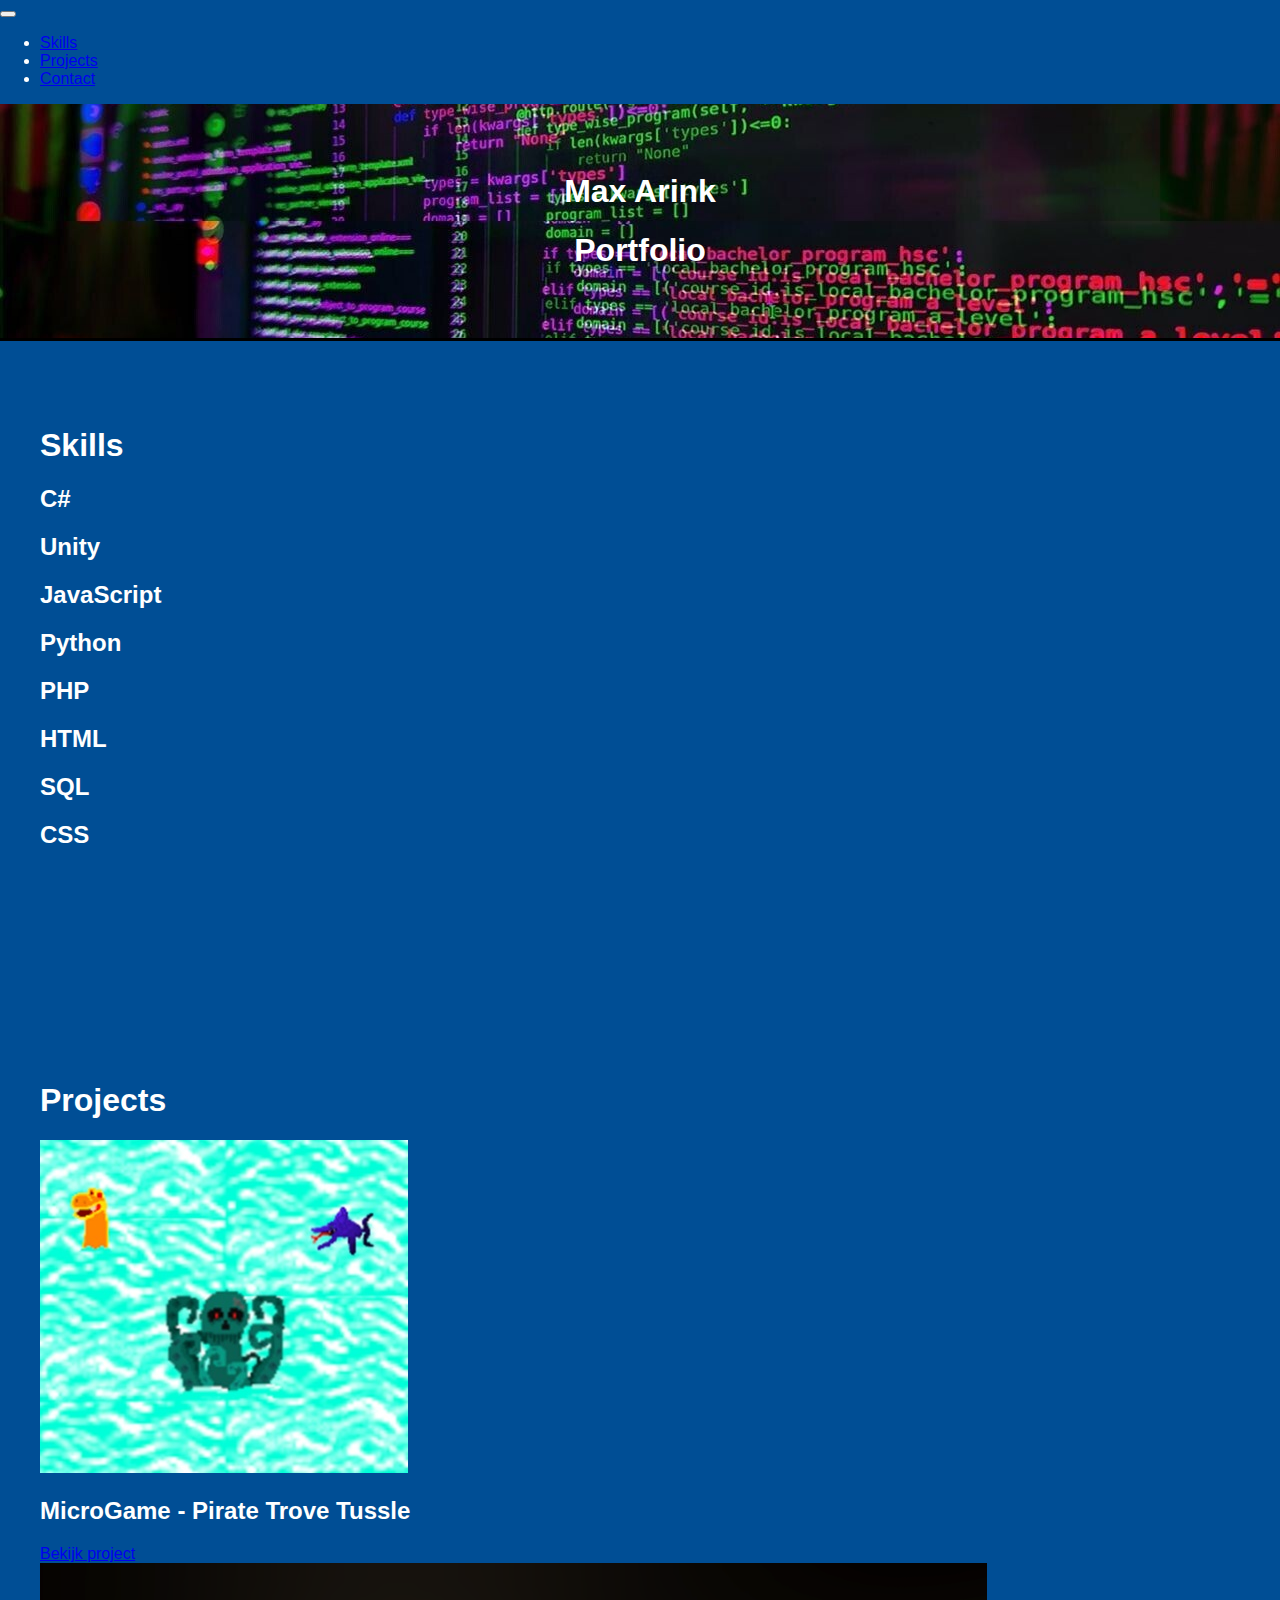
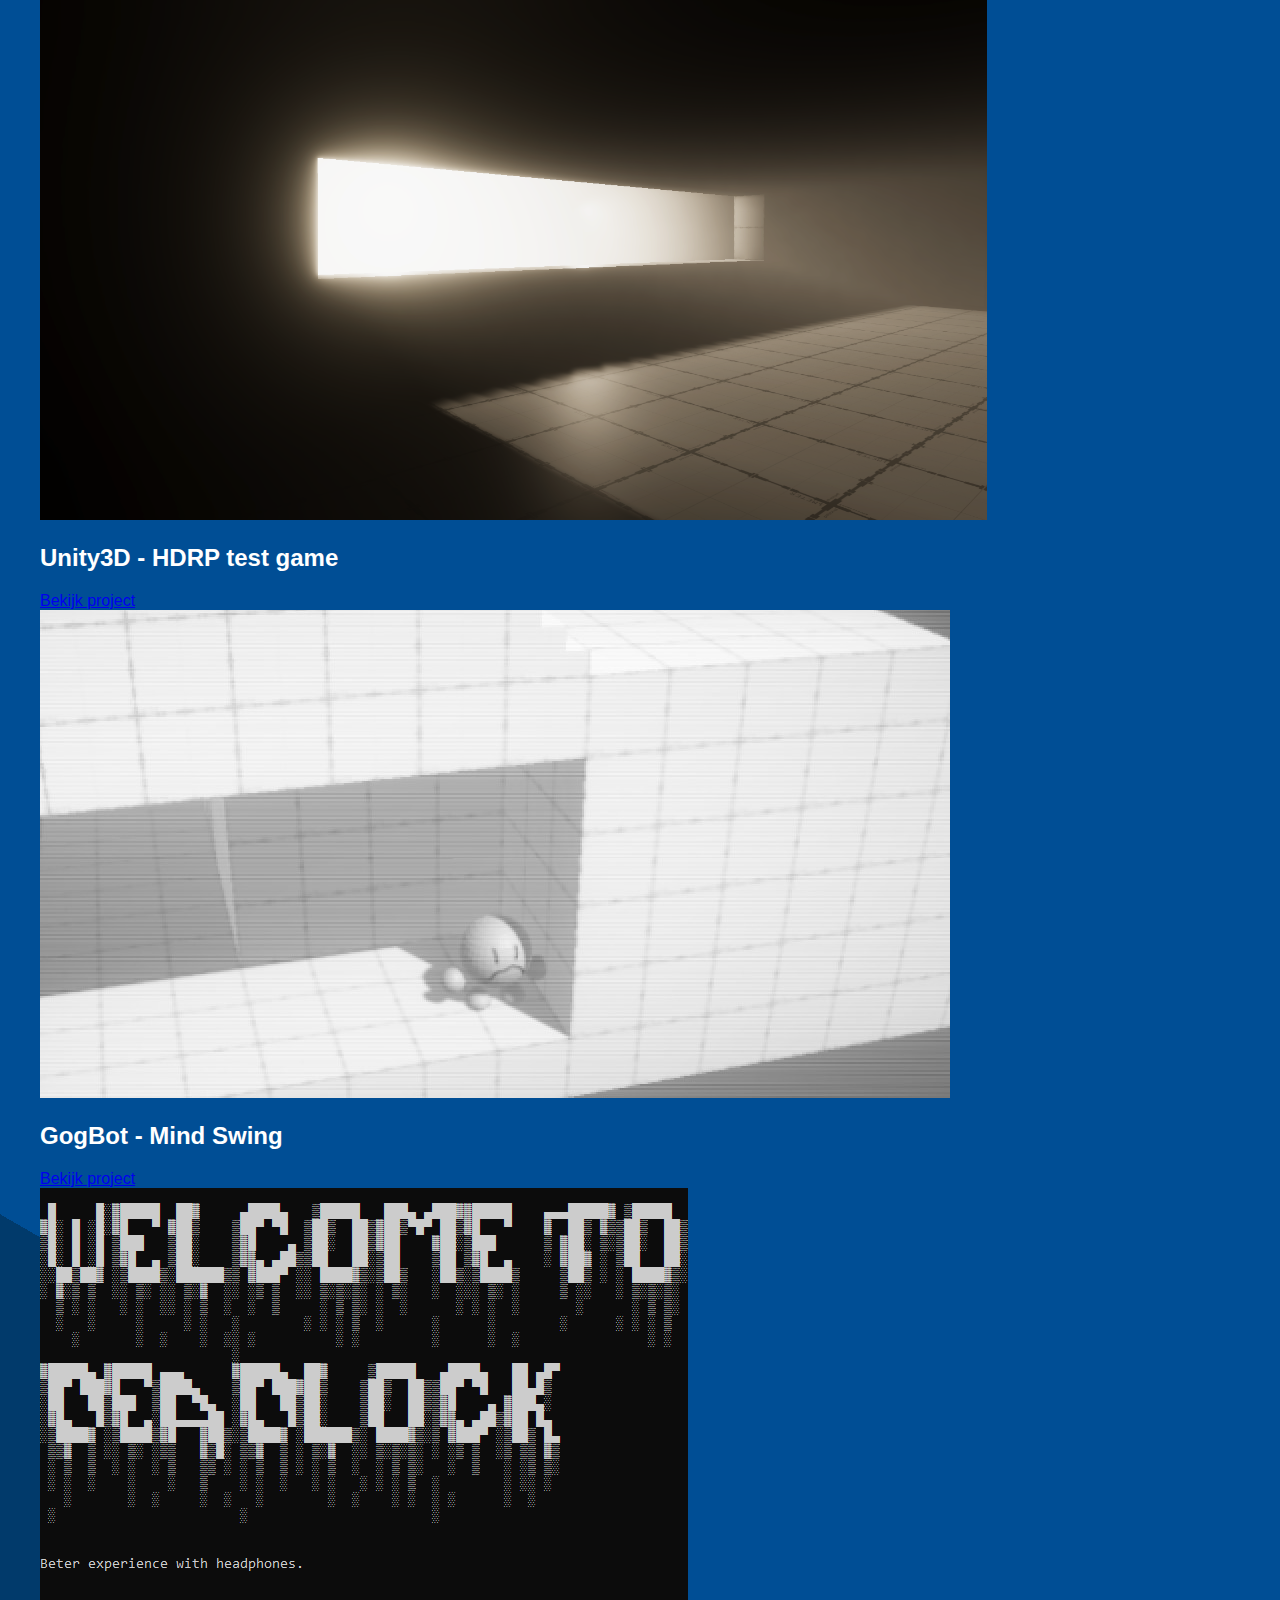
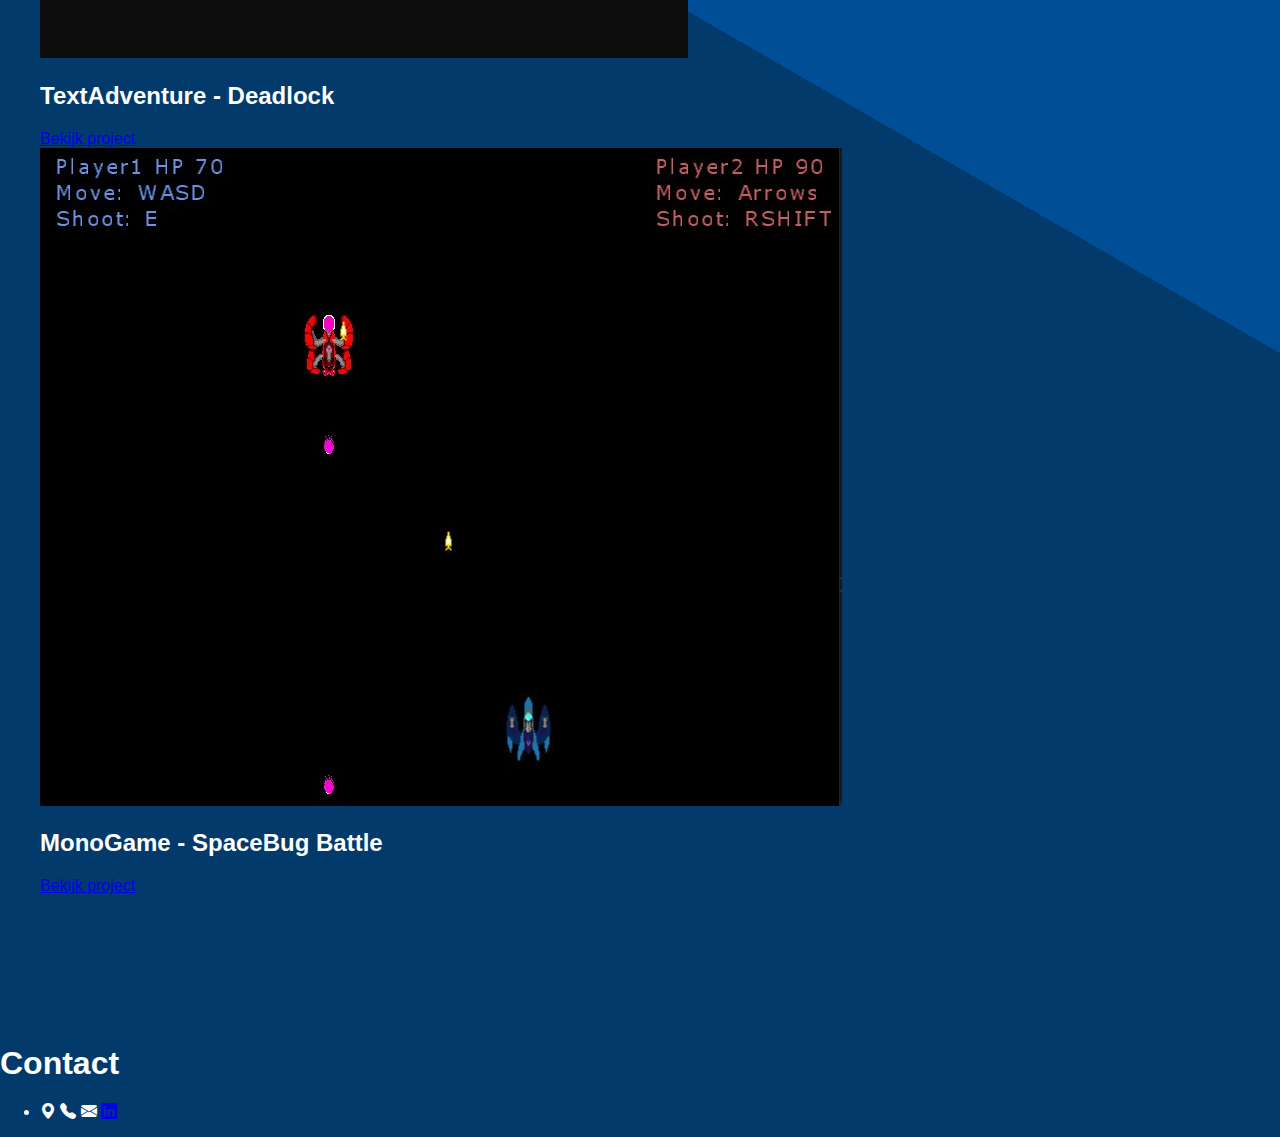
<file: HTML/index.html>
<!DOCTYPE html>
<html lang='nl'>

<head>
    <title>My Portfolio</title>
    <meta name="viewport" content="width=device-width, initial-scale=1">
    <link href="https://cdn.jsdelivr.net/npm/bootstrap@5.3.2/dist/css/bootstrap.min.css" rel="stylesheet" integrity="sha384-T3c6CoIi6uLrA9TneNEoa7RxnatzjcDSCmG1MXxSR1GAsXEV/Dwwykc2MPK8M2HN" crossorigin="anonymous">
    <link rel="stylesheet" href="https://cdn.jsdelivr.net/npm/bootstrap-icons@1.11.2/font/bootstrap-icons.min.css">
    <link rel="stylesheet" type="text/css" href="../CSS/style.css">
    <script src="../JavaScript/java.js"></script>
    <script src="https://cdn.jsdelivr.net/npm/bootstrap@5.2.3/dist/js/bootstrap.bundle.min.js" integrity="sha384-kenU1KFdBIe4zVF0s0G1M5b4hcpxyD9F7jL+jjXkk+Q2h455rYXK/7HAuoJl+0I4" crossorigin="anonymous"></script>
</head>
<body>
    <nav class="navbar navbar-expand-lg navbar-dark bg-dark border-black border-bottom border-3 ">
        <div class="container-fluid justify-content-center">
            <button class="navbar-toggler" type="button" data-bs-toggle="collapse" data-bs-target="#navbarSupportedContent" aria-controls="navbarSupportedContent" aria-expanded="false" aria-label="Toggle navigation">
                <span class="navbar-toggler-icon"></span>
            </button>
            <div class="collapse navbar-collapse justify-content-center" id="navbarSupportedContent">
                <ul class="navbar-nav justify-content-center text-center mt-2 pt-2">
                    <li class="nav-item">
                        <a class="nav-link active" href="#skills">Skills</a>
                    </li>
                    <li class="nav-item">
                        <a class="nav-link active" href="#projects">Projects</a>
                    </li>
                    <li class="nav-item">
                        <a class="nav-link active" href="#contact">Contact</a>
                    </li>
                </ul>
            </div>
        </div>
    </nav>
    <header class="bg-dark text-white text-center container-fluid border-black border-bottom border-3">
        <h1 class="display-2 fw-bold">Max Arink</h1>
        <h1 class="display-4 fw-bold">Portfolio</h1>
    </header>

    <div class="container p-2 mt-4 text-center" id="skills">
        <h1 class="my-3 mx-5 px-5 py-1 fw-bold bg-light border border-3 border-dark">Skills</h1>
        <div class="row justify-content-around mb-4">
            <div class="col-lg bg-light py-4 mx-2 border border-3 border-dark rounded" id="Lan">
                <h2>C#</h2>
                <div class="progress mb-4">
                    <div class="progress-bar-animated progress-bar-striped bg-success" role="progressbar" style="width: 80%;" aria-valuenow="80"
                        aria-valuemin="0" aria-valuemax="100"></div>
                </div>
                <h2>Unity</h2>
                <div class="progress mb-4">
                    <div class="progress-bar-animated progress-bar-striped bg-danger" role="progressbar" style="width: 75%;" aria-valuenow="60"
                        aria-valuemin="0" aria-valuemax="100"></div>
                </div>
                <h2>JavaScript</h2>
                <div class="progress mb-4">
                    <div class="progress-bar-animated progress-bar-striped bg-warning" role="progressbar" style="width: 60%;" aria-valuenow="75"
                        aria-valuemin="0" aria-valuemax="100"></div>
                </div>
                <h2>Python</h2>
                <div class="progress mb-4">
                    <div class="progress-bar-animated progress-bar-striped bg-info" role="progressbar" style="width: 55%;" aria-valuenow="75"
                        aria-valuemin="0" aria-valuemax="100"></div>
                </div>
            </div>
            <div class="col-lg bg-light py-4 mx-2 border border-3 border-dark rounded">
                <h2>PHP</h2>
                <div class="progress mb-4">
                    <div class="progress-bar-animated progress-bar-striped bg-success" role="progressbar" style="width: 30%;" aria-valuenow="80"
                        aria-valuemin="0" aria-valuemax="100"></div>
                </div>
                <h2>HTML</h2>
                <div class="progress mb-4">
                    <div class="progress-bar-animated progress-bar-striped bg-danger" role="progressbar" style="width: 45%;" aria-valuenow="75"
                        aria-valuemin="0" aria-valuemax="100"></div>
                </div>
                <h2>SQL</h2>
                <div class="progress mb-4">
                    <div class="progress-bar-animated progress-bar-striped bg-warning" role="progressbar" style="width: 25%;" aria-valuenow="75"
                        aria-valuemin="0" aria-valuemax="100"></div>
                </div>
                <h2>CSS</h2>
                <div class="progress mb-4">
                    <div class="progress-bar-animated progress-bar-striped bg-info" role="progressbar" style="width: 40%;" aria-valuenow="75"
                        aria-valuemin="0" aria-valuemax="100"></div>
                </div>
            </div>
        </div>
    </div>

    <div class="container p-2 mt-4 text-center" id="projects">
        <h1 class="my-3 mx-5 px-5 py-1 bg-light fw-bold border border-3 border-dark rounded">Projects</h1>
        <div class="row mb-4 justify-content-around">
            <div class="col-lg py-4 mx-2 border border-3 border-dark rounded bg-light">
                <img src="../Images/PirateTroveTussle_Screenshot.jpg" class="rounded my-2" alt="X">
                <h2 class="text-break fw-bold">MicroGame - Pirate Trove Tussle</h2>
                <a class="link-opacity-100 link-light link-underline-opacity-0 bg-info fs-5 p-1 border border-2 border-primary rounded" target="_blank" href="https://github.com/MaxArink">Bekijk project</a>
            </div>
            <div class="col-lg py-4 mx-2 border border-3 border-dark rounded bg-light">
                <img src="../Images/image2.jpg" class="rounded my-2" alt="X">
                <h2 class="text-break fw-bold">Unity3D - HDRP test game</h2>
                <a class="link-opacity-100 link-light link-underline-opacity-0 bg-info fs-5 p-1 border border-2 border-primary rounded" target="_blank" href="https://github.com/MaxArink">Bekijk project</a>
            </div>
            <div class="col-lg py-4 mx-2 border border-3 border-dark rounded bg-light">
                <img src="../Images/Projectgogbot.jpg" class="rounded my-2" alt="X">
                <h2 class="text-break fw-bold">GogBot - Mind Swing</h2>
                <a class="link-opacity-100 link-light link-underline-opacity-0 bg-info fs-5 p-1 border border-2 border-primary rounded" target="_blank" href="https://github.com/MaxArink">Bekijk project</a>
            </div>
            <div class="col-lg py-4 mx-2 border border-3 border-dark rounded bg-light">
                <img src="../Images/image3.jpg" class="rounded my-2" alt="X">
                <h2 class="fw-bold">TextAdventure - Deadlock</h2>
                <a class="link-opacity-100 link-light link-underline-opacity-0 bg-info fs-5 p-1 border border-2 border-primary rounded" target="_blank" href="https://github.com/MaxArink">Bekijk project</a>
            </div>
            <div class="col-lg py-4 mx-2 border border-3 border-dark rounded bg-light">
                <img src="../Images/SpaceBugBattle.jpg" class="rounded my-2" alt="X">
                <h2 class="text-break fw-bold">MonoGame - SpaceBug Battle</h2>
                <a class="link-opacity-100 link-light link-underline-opacity-0 bg-info fs-5 p-1 border border-2 border-primary rounded" target="_blank" href="https://github.com/MaxArink">Bekijk project</a>
            </div>
        </div>
    </div>

    <div class="container-fluid py-4 mt-4 text-center bg-dark border-top border-3 border-black text-white" id="contact">
        <h1 class="mb-3 fw-bold">Contact</h1>
        <ul class="nav justify-content-center">
            <li class="nav-item">
                <a class="bi bi-geo-alt-fill fs-1 mx-4 text-light" data-bs-toggle="tooltip" data-bs-placement="top" title="Groenlo, 7141 PB, Nederland"></a>
                <a class="bi bi-telephone-fill fs-1 mx-4 text-light" data-bs-toggle="tooltip" data-bs-placement="top" title="+310610491633"></a>
                <a class="bi bi-envelope-fill fs-1 mx-4 text-light" data-bs-toggle="tooltip" data-bs-placement="top" title="maxarink2005@gmail.com"></a>
                <a class="bi bi-linkedin fs-1 mx-4 text-light" target="_blank" href="https://www.linkedin.com/in/max-arink-5615b42b4/" data-bs-toggle="tooltip" data-bs-placement="top" title="LinkIn"></a>
            </li>
        </ul>
    </div>

    <button onclick="scrollToTop()" class="btn btn-primary btn-lg back-to-top" id="back-to-top-btn"><i class="bi bi-arrow-up"></i> Top </button>

    <script src="../JavaScript/tooltip.js"></script>

</body>

</html>
</file>
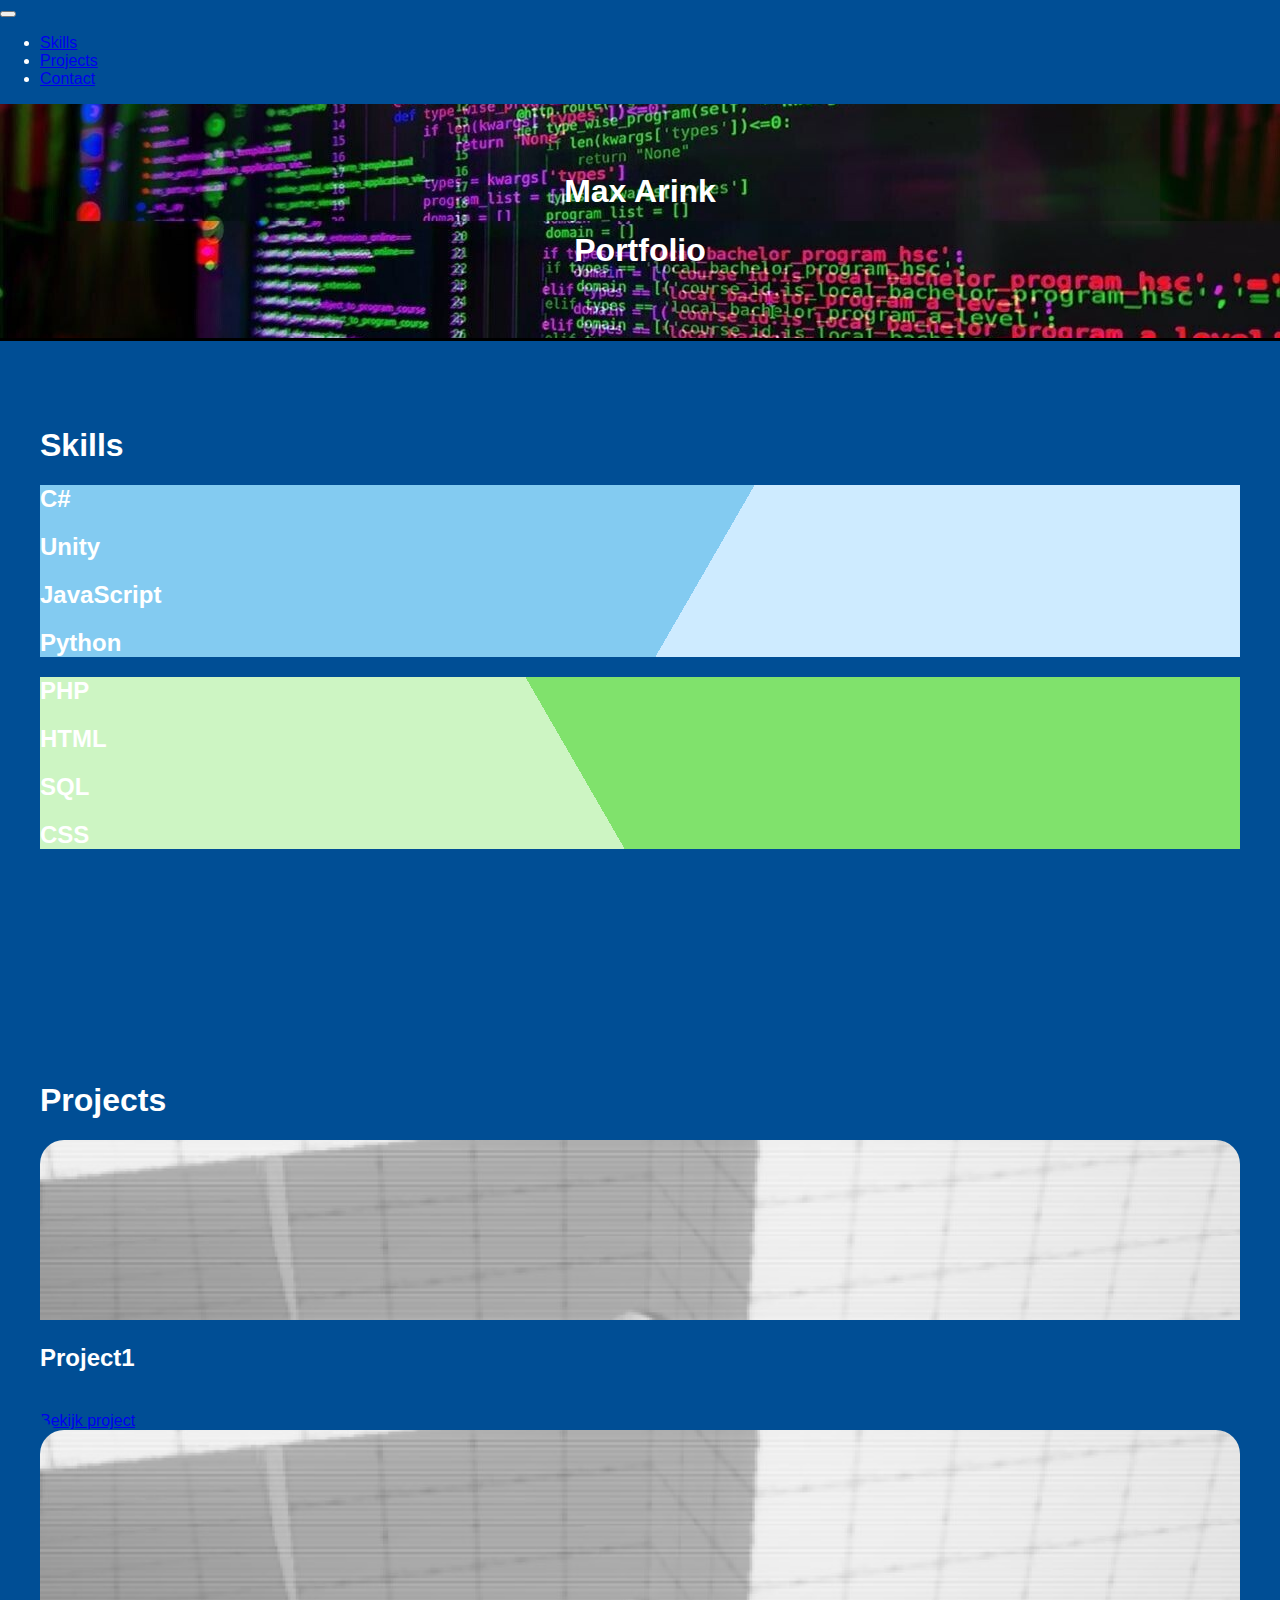
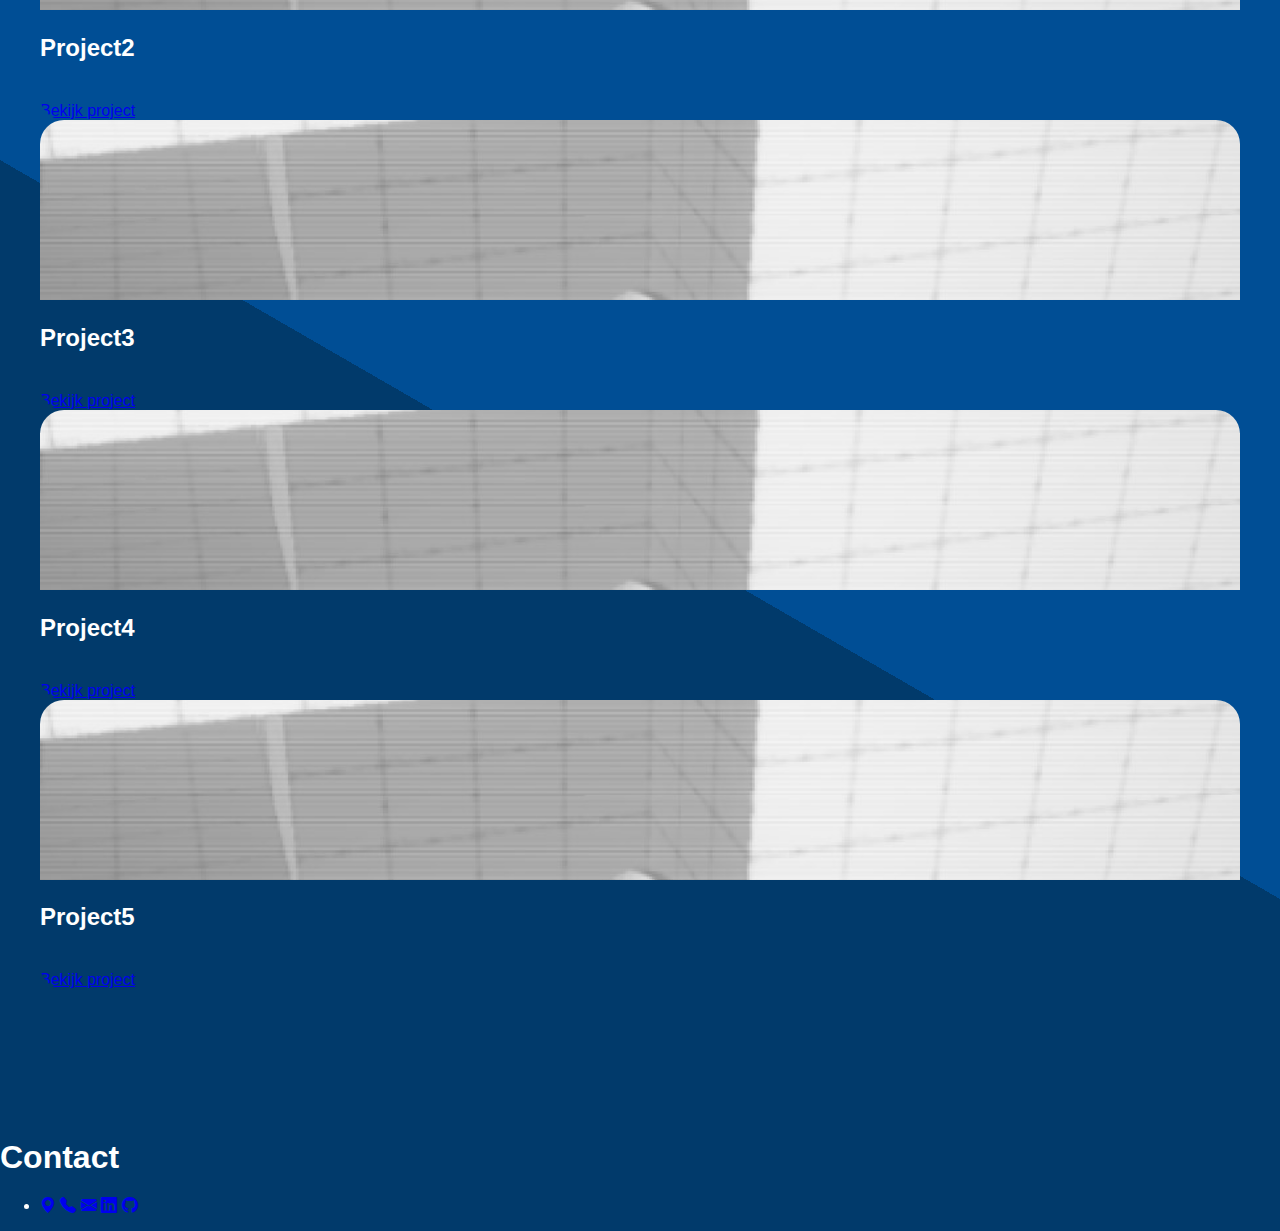
<file: TestNewIndex.html>
<!DOCTYPE html>
<html lang="nl">

<head>
    <title>My Portfolio</title>
    <meta name="viewport" content="width=device-width, initial-scale=1">
    <!--Alleen 1 versie Bootstrap CSS-->
    <link href="https://cdn.jsdelivr.net/npm/bootstrap@5.3.2/dist/css/bootstrap.min.css" rel="stylesheet"
        integrity="sha384-T3c6CoIi6uLrA9TneNEoa7RxnatzjcDSCmG1MXxSR1GAsXEV/Dwwykc2MPK8M2HN" crossorigin="anonymous">
    <link rel="stylesheet" href="https://cdn.jsdelivr.net/npm/bootstrap-icons@1.11.2/font/bootstrap-icons.min.css">
    <link rel="stylesheet" href="CSS/style.css">
</head>

<body>
    <nav class="navbar navbar-expand-lg navbar-dark bg-dark border-bottom border-3 border-black">
        <div class="container-fluid justify-content-center">
            <button class="navbar-toggler" type="button" data-bs-toggle="collapse" data-bs-target="#navbarSupportedContent"
                aria-controls="navbarSupportedContent" aria-expanded="false" aria-label="Toggle navigation">
                <span class="navbar-toggler-icon"></span>
            </button>
            <div class="collapse navbar-collapse justify-content-center" id="navbarSupportedContent">
                <ul class="navbar-nav justify-content-center text-center mt-2">
                    <li class="nav-item"><a class="nav-link active" href="#skills">Skills</a></li>
                    <li class="nav-item"><a class="nav-link active" href="#projects">Projects</a></li>
                    <li class="nav-item"><a class="nav-link active" href="#contact">Contact</a></li>
                </ul>
            </div>
        </div>
    </nav>

    <header class="bg-dark text-white text-center container-fluid border-bottom border-3 border-black"
        style="background-image: url('../Images/image.jpg'); background-size: cover; background-position: center; padding: 3rem 1rem;">
        <h1 class="display-2 fw-bold">Max Arink</h1>
        <h1 class="display-4 fw-bold">Portfolio</h1>
    </header>

    <section class="container p-2 mt-4 text-center" id="skills">
        <h1
            class="my-3 mx-5 px-5 py-1 fw-bold bg-light border border-3 border-dark rounded-5 text-dark">
            Skills
        </h1>
        <div class="row justify-content-around mb-4">
            <div class="col-lg bg-light py-4 mx-2 my-2 border border-3 border-dark rounded-5" id="languageOne">
                <h2>C#</h2>
                <div class="progress mb-4 border border-2 border-dark">
                    <div class="progress-bar progress-bar-animated progress-bar-striped bg-success" role="progressbar"
                        style="width: 80%;" aria-valuenow="80" aria-valuemin="0" aria-valuemax="100"></div>
                </div>
                <h2>Unity</h2>
                <div class="progress mb-4 border border-2 border-dark">
                    <div class="progress-bar progress-bar-animated progress-bar-striped bg-danger" role="progressbar"
                        style="width: 75%;" aria-valuenow="75" aria-valuemin="0" aria-valuemax="100"></div>
                </div>
                <h2>JavaScript</h2>
                <div class="progress mb-4 border border-2 border-dark">
                    <div class="progress-bar progress-bar-animated progress-bar-striped bg-warning" role="progressbar"
                        style="width: 60%;" aria-valuenow="60" aria-valuemin="0" aria-valuemax="100"></div>
                </div>
                <h2>Python</h2>
                <div class="progress mb-4 border border-2 border-dark">
                    <div class="progress-bar progress-bar-animated progress-bar-striped bg-info" role="progressbar"
                        style="width: 55%;" aria-valuenow="55" aria-valuemin="0" aria-valuemax="100"></div>
                </div>
            </div>
            <div class="col-lg bg-light py-4 mx-2 my-2 border border-3 border-dark rounded-5" id="languageTwo">
                <h2>PHP</h2>
                <div class="progress mb-4 border border-2 border-dark">
                    <div class="progress-bar progress-bar-animated progress-bar-striped bg-success" role="progressbar"
                        style="width: 30%;" aria-valuenow="30" aria-valuemin="0" aria-valuemax="100"></div>
                </div>
                <h2>HTML</h2>
                <div class="progress mb-4 border border-2 border-dark">
                    <div class="progress-bar progress-bar-animated progress-bar-striped bg-danger" role="progressbar"
                        style="width: 45%;" aria-valuenow="45" aria-valuemin="0" aria-valuemax="100"></div>
                </div>
                <h2>SQL</h2>
                <div class="progress mb-4 border border-2 border-dark">
                    <div class="progress-bar progress-bar-animated progress-bar-striped bg-warning" role="progressbar"
                        style="width: 25%;" aria-valuenow="25" aria-valuemin="0" aria-valuemax="100"></div>
                </div>
                <h2>CSS</h2>
                <div class="progress mb-4 border border-2 border-dark">
                    <div class="progress-bar progress-bar-animated progress-bar-striped bg-info" role="progressbar"
                        style="width: 40%;" aria-valuenow="40" aria-valuemin="0" aria-valuemax="100"></div>
                </div>
            </div>
        </div>
    </section>

    <section class="container py-4 text-center" id="projects">
        <h1 class="mb-4 px-5 py-2 bg-light fw-bold border border-3 border-dark rounded-5 text-dark">Projects</h1>
        <div class="row justify-content-center g-4">
            <!-- Herhaal dit blok voor elk project -->
            <div class="col-12 col-sm-6 col-lg-3 d-flex align-items-stretch">
                <div
                    class="card shadow project-card w-100 text-bg-light border border-3 border-dark rounded-5">
                    <img src="Images/Projectgogbot.jpg" class="card-img-top" alt="Project 1 afbeelding">
                    <div class="card-body d-flex flex-column">
                        <h2 class="card-title h5 fw-bold">Project1</h2>
                        <a class="btn btn-info mt-auto text-white fw-semibold" href="https://github.com/MaxArink" target="_blank">Bekijk
                            project</a>
                    </div>
                </div>
            </div>
            <!-- Voeg hier meer projecten toe, net als hierboven -->
            <div class="col-12 col-sm-6 col-lg-3 d-flex align-items-stretch">
                <div
                    class="card shadow project-card w-100 text-bg-light border border-3 border-dark rounded-5">
                    <img src="Images/Projectgogbot.jpg" class="card-img-top" alt="Project 2 afbeelding">
                    <div class="card-body d-flex flex-column">
                        <h2 class="card-title h5 fw-bold">Project2</h2>
                        <a class="btn btn-info mt-auto text-white fw-semibold" href="https://github.com/MaxArink" target="_blank">Bekijk
                            project</a>
                    </div>
                </div>
            </div>
            <div class="col-12 col-sm-6 col-lg-3 d-flex align-items-stretch">
                <div
                    class="card shadow project-card w-100 text-bg-light border border-3 border-dark rounded-5">
                    <img src="Images/Projectgogbot.jpg" class="card-img-top" alt="Project 3 afbeelding">
                    <div class="card-body d-flex flex-column">
                        <h2 class="card-title h5 fw-bold">Project3</h2>
                        <a class="btn btn-info mt-auto text-white fw-semibold" href="https://github.com/MaxArink" target="_blank">Bekijk
                            project</a>
                    </div>
                </div>
            </div>
            <div class="col-12 col-sm-6 col-lg-3 d-flex align-items-stretch">
                <div
                    class="card shadow project-card w-100 text-bg-light border border-3 border-dark rounded-5">
                    <img src="Images/Projectgogbot.jpg" class="card-img-top" alt="Project 4 afbeelding">
                    <div class="card-body d-flex flex-column">
                        <h2 class="card-title h5 fw-bold">Project4</h2>
                        <a class="btn btn-info mt-auto text-white fw-semibold" href="https://github.com/MaxArink" target="_blank">Bekijk
                            project</a>
                    </div>
                </div>
            </div>
            <div class="col-12 col-sm-6 col-lg-3 d-flex align-items-stretch">
                <div
                    class="card shadow project-card w-100 text-bg-light border border-3 border-dark rounded-5">
                    <img src="Images/Projectgogbot.jpg" class="card-img-top" alt="Project 5 afbeelding">
                    <div class="card-body d-flex flex-column">
                        <h2 class="card-title h5 fw-bold">Project5</h2>
                        <a class="btn btn-info mt-auto text-white fw-semibold" href="https://github.com/MaxArink" target="_blank">Bekijk
                            project</a>
                    </div>
                </div>
            </div>
        </div>
    </section>

    <footer class="container-fluid py-4 mt-4 text-center bg-dark border-top border-3 border-black text-white" id="contact">
        <h1 class="mb-3 fw-bold">Contact</h1>
        <ul class="nav justify-content-center">
            <li class="nav-item d-flex justify-content-center gap-3">
                <a class="bi bi-geo-alt-fill fs-1 text-light" data-bs-toggle="tooltip" data-bs-placement="top"
                    title="Groenlo, 7141 PB, Nederland" href="#"></a>
                <a class="bi bi-telephone-fill fs-1 text-light" data-bs-toggle="tooltip" data-bs-placement="top"
                    title="+310610491633" href="tel:+310610491633"></a>
                <a class="bi bi-envelope-fill fs-1 text-light" data-bs-toggle="tooltip" data-bs-placement="top"
                    title="maxarink2005@gmail.com" href="mailto:maxarink2005@gmail.com"></a>
                <a class="bi bi-linkedin fs-1 text-light" target="_blank"
                    href="https://www.linkedin.com/in/max-arink-5615b42b4/" data-bs-toggle="tooltip" data-bs-placement="top"
                    title="LinkedIn"></a>
                <a class="bi bi-github fs-1 text-light" target="_blank" href="https://github.com/MaxArink"
                    data-bs-toggle="tooltip" data-bs-placement="top" title="Github"></a>
            </li>
        </ul>
    </footer>

    <button onclick="scrollToTop()" class="btn btn-primary btn-lg back-to-top" id="back-to-top-btn" aria-label="Scroll to top">
        <i class="bi bi-arrow-up"></i>
    </button>

    <!-- Bootstrap Bundle JS (met Popper voor tooltips) -->
    <script src="https://cdn.jsdelivr.net/npm/bootstrap@5.3.2/dist/js/bootstrap.bundle.min.js"
        integrity="sha384-kenU1KFdBIe4zVF0s0G1M5b4hcpxyD9F7jL+jjXkk+Q2h455rYXK/7HAuoJl+0I4" crossorigin="anonymous"></script>
    <script src="JavaScript/tooltip.js"></script>

    

</body>

</html>
</file>
<file: CSS/style.css>
body {
    display: flex;
    flex-direction: column;
    height: 100%;
    margin: 0;
    font-family: 'Segoe UI', Tahoma, Geneva, Verdana, sans-serif;
    font-size: 1rem;
    background-color: #013A6B;
    background-image: linear-gradient(30deg, #013A6B 30%, #004E95 10%);
    color: #fff;
}

h1,
h2,
h3,
h4,
h5 {
    font-weight: bold;
}

header {
    background-image: url('../Images/image.jpg');
    background-size: cover;
    background-position: center;
    color: white;
    text-align: center;
    padding: 3rem 1rem;
    border-bottom: 3px solid black;
}

.card-img-top {
    height: 180px;
    object-fit: cover;
    width: 100%;
    border-top-left-radius: 0.5rem;
    border-top-right-radius: 0.5rem;
}

#back-to-top-btn {
    display: none;
    position: fixed;
    bottom: 2%;
    right: 2%;
    z-index: 99;
    font-size: 1.5rem;
    background-color: rgba(14, 134, 231, 0.8);
    color: white;
    border: none;
    border-radius: 50%;
    padding: 0.8rem 1rem;
    cursor: pointer;
    transition: background-color 0.3s ease;
}

#back-to-top-btn:hover {
    background-color: rgba(14, 134, 231, 1);
}

#back-to-top-btn:active {
    background-color: rgba(128, 128, 128, 0.6);
}

#languageOne {
    background-image: linear-gradient(120deg, #83cbf1 55%, #ceebff 45%);
}


#languageTwo {
    background-image: linear-gradient(240deg, #80e26c 55%, #cdf5c3 45%);
}

.card {
    border-radius: 1.5rem;
    overflow: hidden;
    transition: transform 0.3s ease;
}

.card:hover {
    transform: scale(1.02);
}

.card-title {
    min-height: 3rem;
}

.card .btn {
    width: 100%;
    margin-bottom: 0.5rem;
}

#contact .bi {
    transition: transform 0.2s ease;
}

#contact .bi:hover {
    transform: scale(1.2);
    color: #34ADFF;
}

.project-card img {
    height: 180px;
    object-fit: cover;
    width: 100%;
    border-top-left-radius: 0.5rem;
    border-top-right-radius: 0.5rem;
}

#skills,
#projects {
    max-width: 1200px;   /* Limiteert maximale breedte */
    margin: 0 auto;      /* Centreert de container horizontaal */
    width: 100%;         /* Laat het wel op kleinere schermen meegroeien */
    padding: 2rem 1rem;  /* Wat binnenruimte */
    margin-bottom: 6rem;
    padding-top: 4rem;
}

.dropdown {
    position: relative;
}

/* .flex-container {
  display: flex;
  width: 100%;
  max-width: 1200px;
  margin: 0 auto;
} */
.card-body p {
  max-height: 200px; /* hoogte aanpassen naar wens */
  overflow-y: auto;
  text-align: left; /* makkelijker lezen */
}

/* Clickable images styling */
.clickable-image {
    cursor: pointer;
    transition: opacity 0.3s ease;
}

.clickable-image:hover {
    opacity: 0.8;
}

/* Modal styling */
#imageModal .modal-content {
    background: transparent;
    border: none;
    box-shadow: none;
}

#imageModal .modal-body {
    position: relative;
}

#imageModal .btn-close {
    z-index: 1050;
}
</file>
